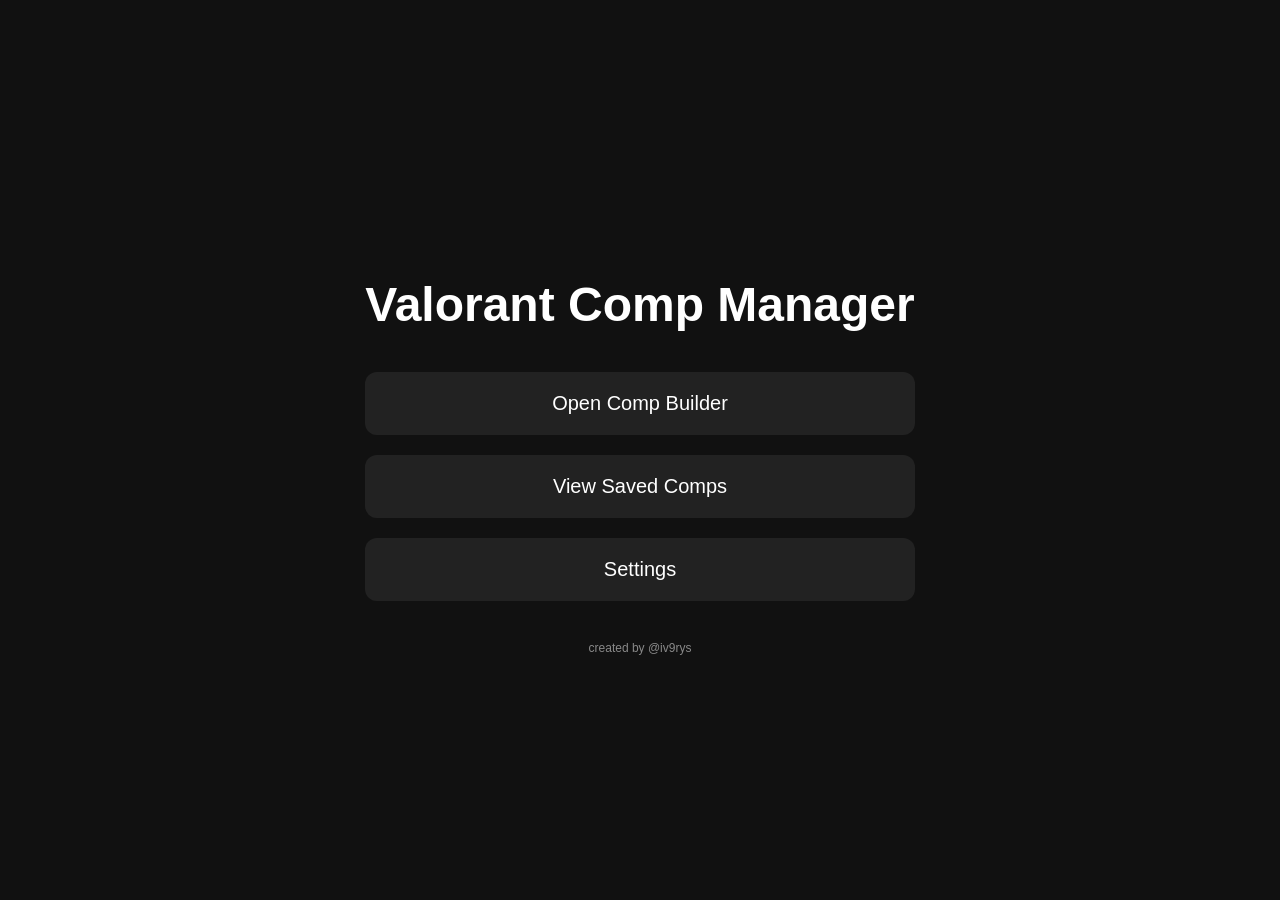
<file: index.html>
<!DOCTYPE html>
<html lang="en">
<head>
    <meta charset="UTF-8">
    <meta name="viewport" content="width=device-width, initial-scale=1.0">
    <title>Valorant Comp Manager</title>
    <link rel="stylesheet" href="style.css">
</head>
<body class="home-body">

<div class="home-container">

    <h1 class="main-title">Valorant Comp Manager</h1>

    <div class="home-buttons">
        <a href="builder.html" class="home-btn">Open Comp Builder</a>
        <a href="comps.html" class="home-btn">View Saved Comps</a>
        <a href="settings.html" class="home-btn">Settings</a>
    </div>

    <div class="creator-text">
        created by
        <a href="https://x.com/iv9rys" target="_blank" class="creator-link">
            @iv9rys
        </a>
    </div>

</div>

</body>
</file>
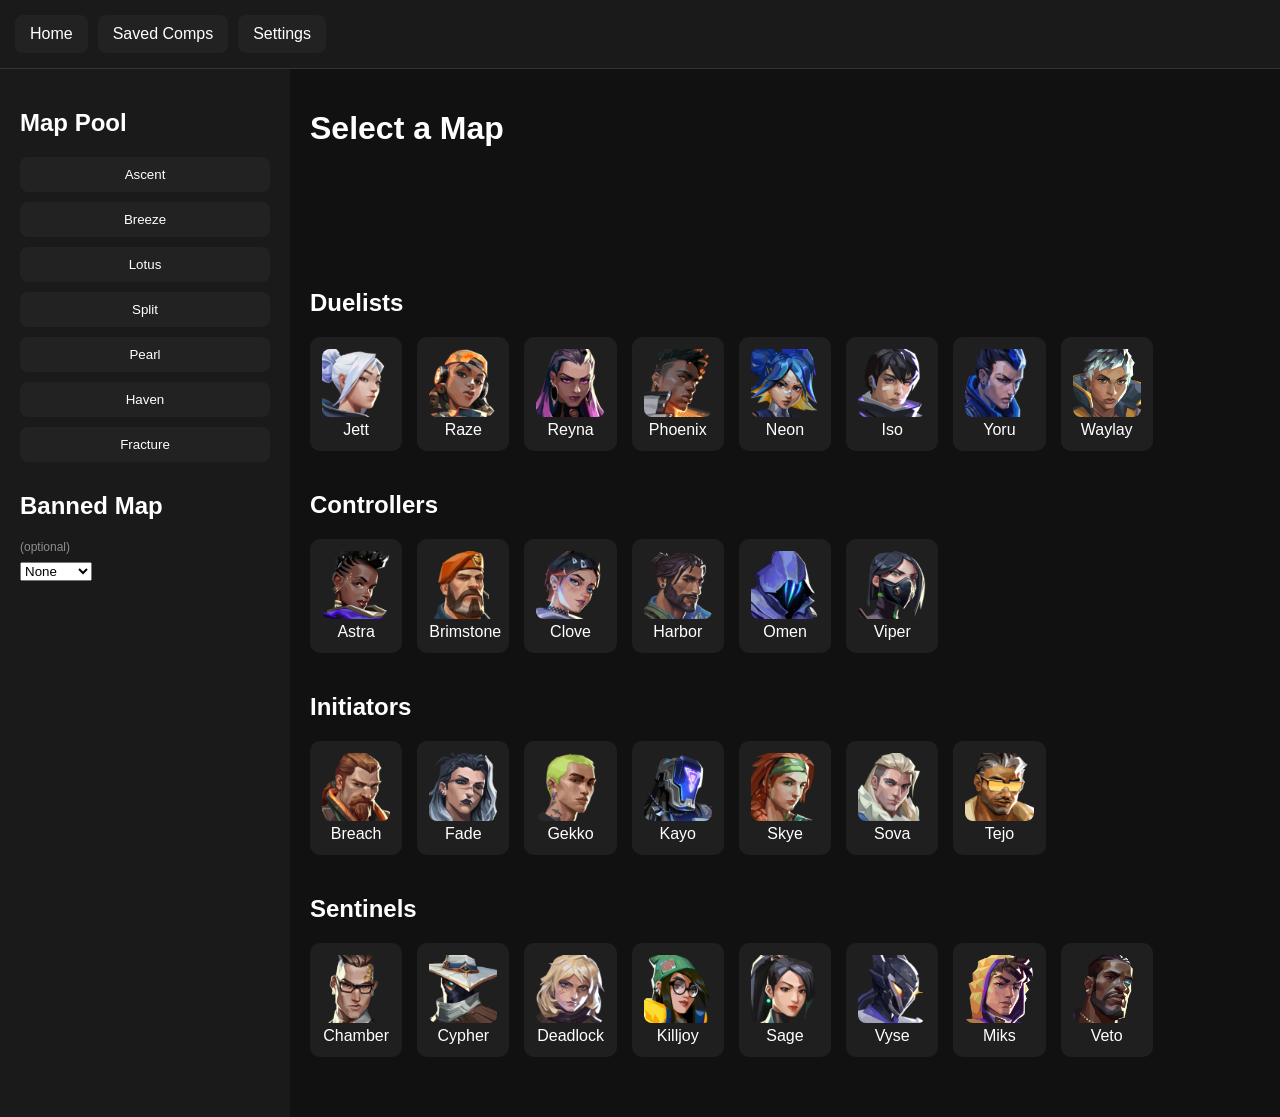
<file: builder.html>
<!DOCTYPE html>
<html lang="en">
<head>
    <meta charset="UTF-8">
    <meta name="viewport" content="width=device-width, initial-scale=1.0">
    <title>Builder</title>
    <link rel="stylesheet" href="style.css">
</head>
<body>

<div class="topbar">

    <a href="index.html" class="top-btn">Home</a>
    <a href="comps.html" class="top-btn">Saved Comps</a>
    <a href="settings.html" class="top-btn">Settings</a>

</div>

<div class="container">

    <aside class="sidebar">

        <h2>Map Pool</h2>

        <div id="map-list"></div>

        <h2>Banned Map</h2>

<div class="subtext">(optional)</div>

<select id="ban-select"></select>

    </aside>

    <main class="main-content">

        <h1 id="current-map">Select a Map</h1>

        <div id="selected-agents" class="selected-agents"></div>

        <div id="agent-sections"></div>

    </main>

</div>

<script src="script.js"></script>
</body>
</html>
</file>
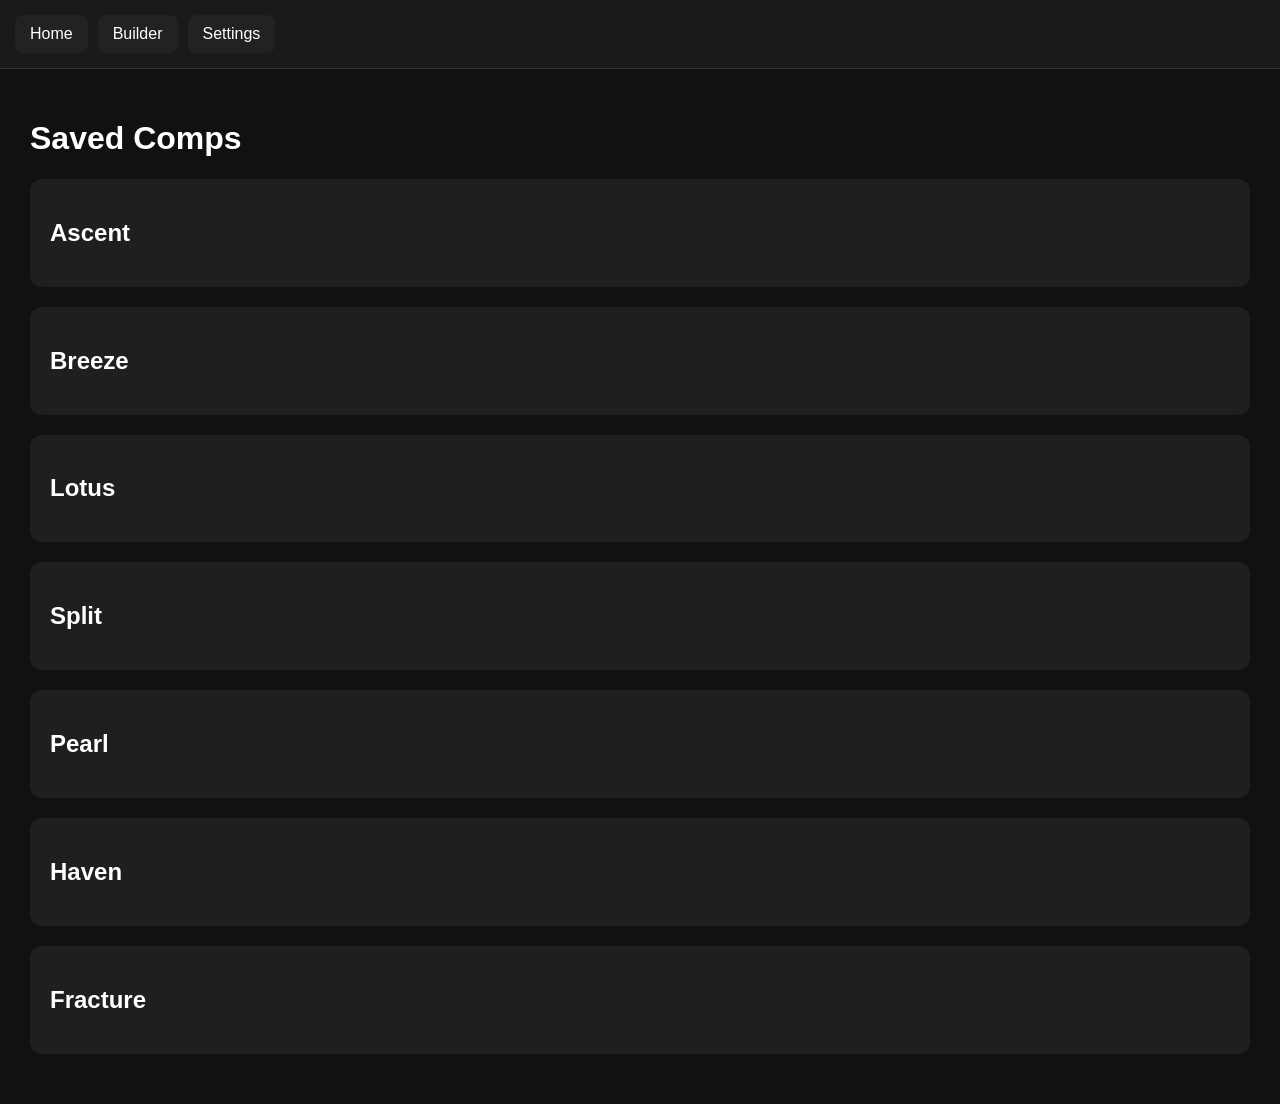
<file: comps.html>
<!DOCTYPE html>
<html lang="en">
<head>
    <meta charset="UTF-8">
    <meta name="viewport" content="width=device-width, initial-scale=1.0">
    <title>Saved Comps</title>
    <link rel="stylesheet" href="style.css">
</head>
<body>

<div class="topbar">

    <a href="index.html" class="top-btn">Home</a>
    <a href="builder.html" class="top-btn">Builder</a>
    <a href="settings.html" class="top-btn">Settings</a>

</div>

<div class="saved-page">

    <h1>Saved Comps</h1>

    <div id="saved-comps-container"></div>

</div>

<script src="script.js"></script>
</body>
</html>
</file>
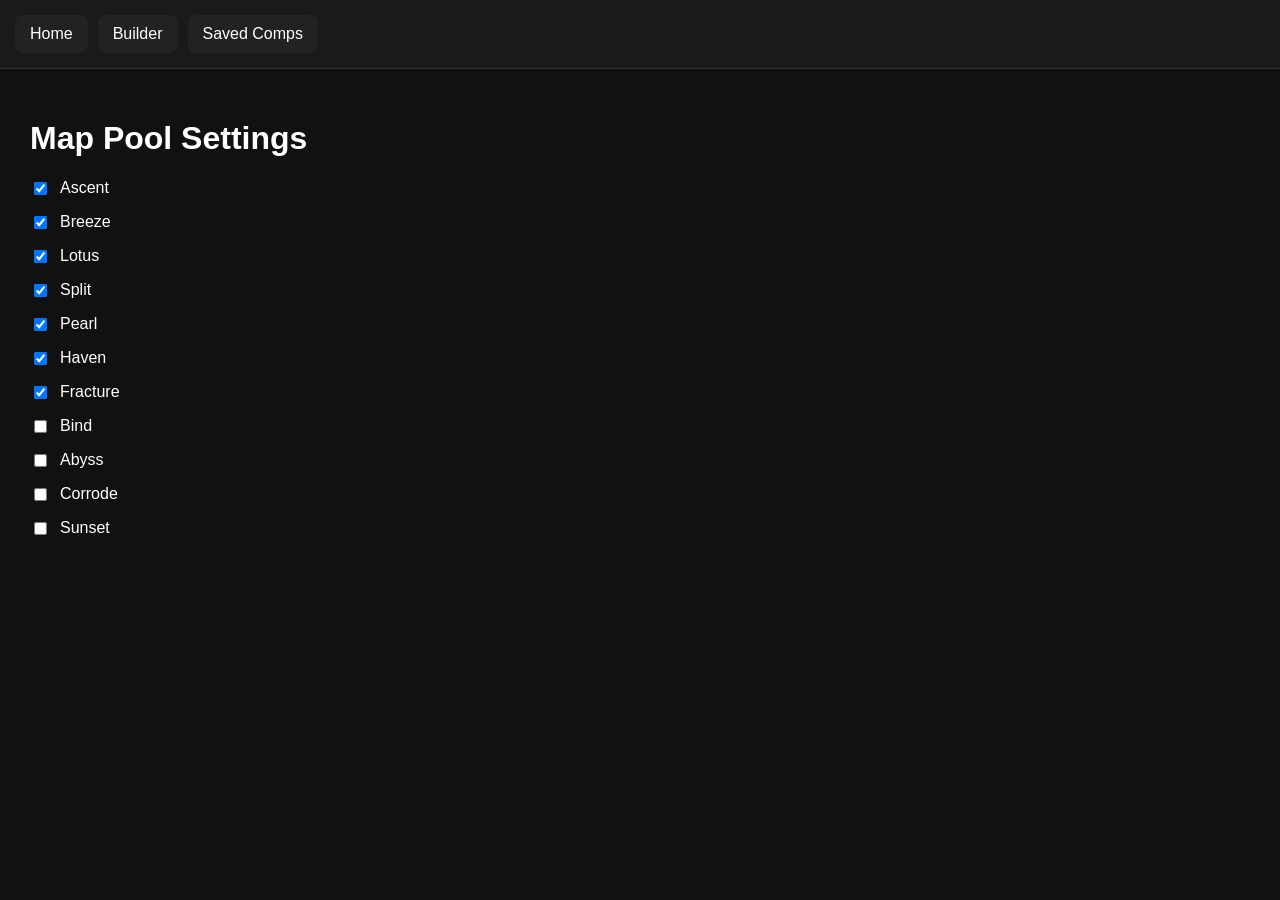
<file: settings.html>
<!DOCTYPE html>
<html lang="en">
<head>
    <meta charset="UTF-8">
    <meta name="viewport" content="width=device-width, initial-scale=1.0">
    <title>Settings</title>
    <link rel="stylesheet" href="style.css">
</head>
<body>

<div class="topbar">

    <a href="index.html" class="top-btn">Home</a>
    <a href="builder.html" class="top-btn">Builder</a>
    <a href="comps.html" class="top-btn">Saved Comps</a>

</div>

<div class="settings-page">

    <h1>Map Pool Settings</h1>

    <div id="settings-maps"></div>

</div>

<script src="script.js"></script>
</body>
</html>
</file>
<file: style.css>
body {
    margin: 0;
    font-family: Arial, sans-serif;
    background: #111;
    color: white;
}

.topbar {
    background: #1a1a1a;
    padding: 15px;
    display: flex;
    gap: 10px;
    border-bottom: 1px solid #333;
}

.top-btn {
    text-decoration: none;
    color: white;
    background: #222;
    padding: 10px 15px;
    border-radius: 8px;
}

.home-body {
    position: relative;
    display: flex;
    justify-content: center;
    align-items: center;
    height: 100vh;
}
.home-container {
    text-align: center;
}

.main-title {
    font-size: 48px;
    margin-bottom: 40px;
}

.home-buttons {
    display: flex;
    flex-direction: column;
    gap: 20px;
}

.home-btn {
    text-decoration: none;
    background: #222;
    color: white;
    padding: 20px;
    border-radius: 12px;
    font-size: 20px;
}

.container {
    display: flex;
}

.sidebar {
    width: 250px;
    background: #1a1a1a;
    padding: 20px;
    min-height: calc(100vh - 70px);
}

.map-btn {
    width: 100%;
    margin-bottom: 10px;
    padding: 10px;
    background: #222;
    border: none;
    color: white;
    border-radius: 8px;
    cursor: pointer;
}

.map-btn.active {
    background: #ff4655;
}

.main-content {
    flex: 1;
    padding: 20px;
}

.selected-agents {
    display: flex;
    gap: 10px;
    margin-bottom: 30px;
    min-height: 90px;
}

.selected-agent {
    width: 80px;
    height: 80px;
    border-radius: 10px;
    overflow: hidden;
}

.selected-agent img {
    width: 100%;
    height: 100%;
    object-fit: cover;
}

.agent-section {
    margin-bottom: 40px;
}

.agent-grid {
    display: grid;
    grid-template-columns: repeat(auto-fill, minmax(90px, 1fr));
    gap: 15px;
}

.agent-card {
    background: #1f1f1f;
    padding: 10px;
    border-radius: 10px;
    text-align: center;
    cursor: pointer;
    border: 2px solid transparent;
}

.agent-card.selected {
    border-color: #ff4655;
}

.agent-card img {
    width: 100%;
    border-radius: 8px;
}

.saved-page,
.settings-page {
    padding: 30px;
}

.saved-comp {
    background: #1f1f1f;
    padding: 20px;
    border-radius: 12px;
    margin-bottom: 20px;
}

.saved-agents {
    display: flex;
    gap: 10px;
    margin-top: 15px;
}

.saved-agents img {
    width: 70px;
    border-radius: 8px;
}

.setting-map {
    display: flex;
    align-items: center;
    gap: 10px;
    margin-bottom: 15px;
}

.creator-text {
    margin-top: 40px;
    font-size: 12px;
    opacity: 0.5;
}

.creator-link {
    color: white;
    text-decoration: none;
}

.creator-link:hover {
    opacity: 0.7;
}

.subtext {
    font-size: 12px;
    opacity: 0.5;
    margin-bottom: 8px;
}
</file>
